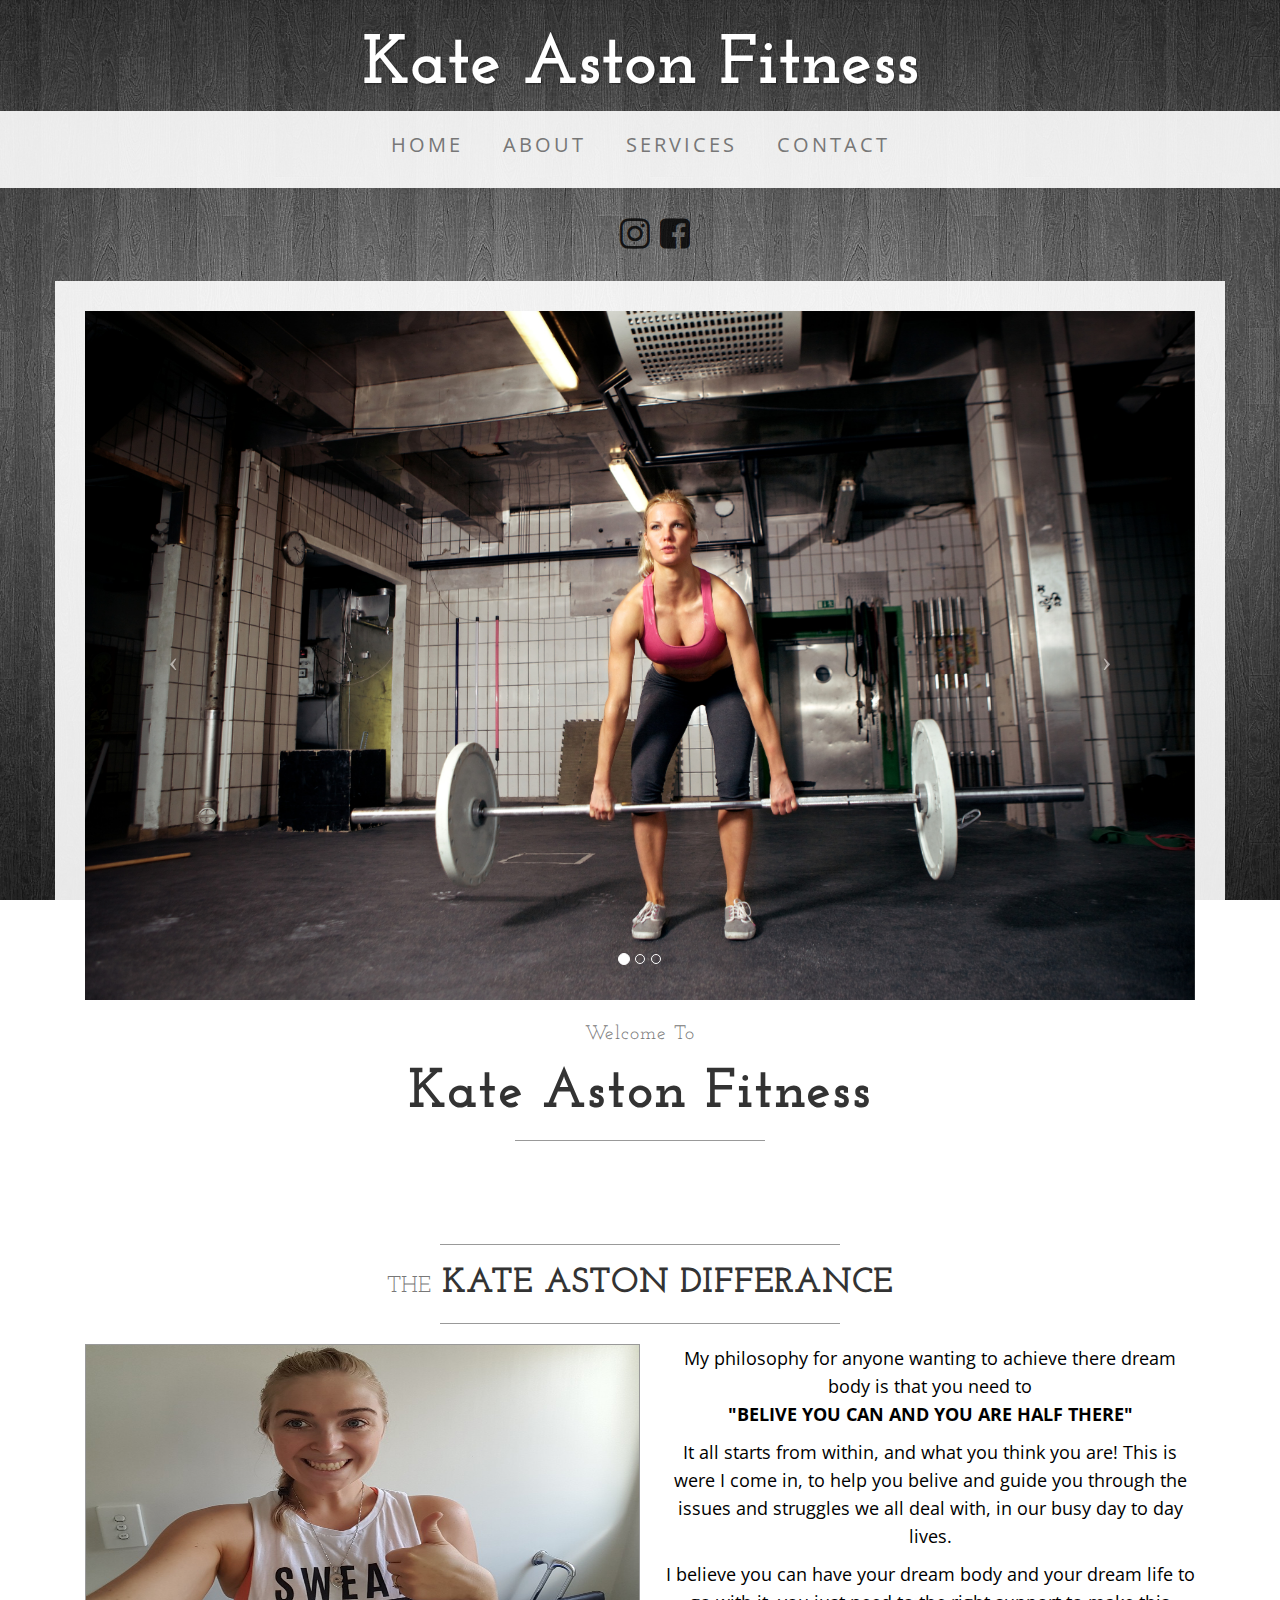
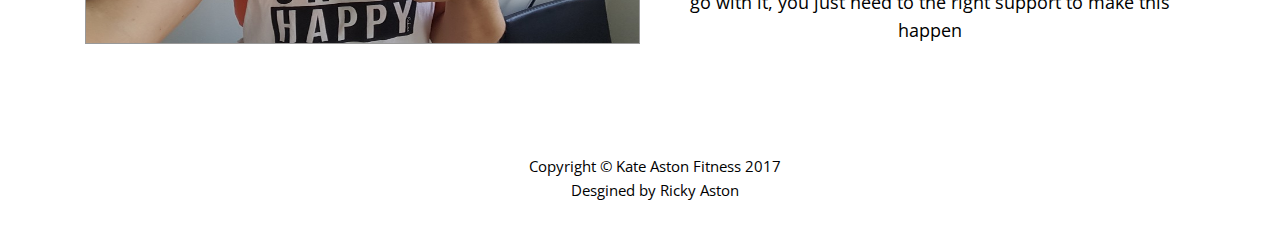
<file: index.html>
<!DOCTYPE html>
<html lang="en">

<head>

    <meta charset="utf-8">
    <meta http-equiv="X-UA-Compatible" content="IE=edge">
    <meta name="viewport" content="width=device-width, initial-scale=1">
    <meta name="keywords" content="Personal Training, Brisbane, Mum, Boot Camp,"
    <meta name="description" content="Brisbane Personal Training">
    <meta name="author" content="Ricky Aston">

    <title>KateAstonFitness</title>

    <!-- Bootstrap Core CSS -->
    <link href="css/bootstrap.min.css" rel="stylesheet">

    <!-- Custom CSS -->
    <link href="css/business-casual.css" rel="stylesheet">

    <!-- Fonts -->
    <link href="https://fonts.googleapis.com/css?family=Open+Sans:300italic,400italic,600italic,700italic,800italic,400,300,600,700,800" rel="stylesheet" type="text/css">
    <link href="https://fonts.googleapis.com/css?family=Josefin+Slab:100,300,400,600,700,100italic,300italic,400italic,600italic,700italic" rel="stylesheet" type="text/css">
    <link rel="stylesheet" href="font-awesome-4.7.0/css/font-awesome.min.css">
    <!-- HTML5 Shim and Respond.js IE8 support of HTML5 elements and media queries -->
    <!-- WARNING: Respond.js doesn't work if you view the page via file:// -->
    <!--[if lt IE 9]>
        <script src="https://oss.maxcdn.com/libs/html5shiv/3.7.0/html5shiv.js"></script>
        <script src="https://oss.maxcdn.com/libs/respond.js/1.4.2/respond.min.js"></script>
    <![endif]-->

</head>

<body>

    <div class="brand">Kate Aston Fitness</div>
       <!-- Navigation -->
    <nav class="navbar navbar-default" role="navigation">
        <div class="container">
            <!-- Brand and toggle get grouped for better mobile display -->
            <div class="navbar-header">
                <button type="button" class="navbar-toggle" data-toggle="collapse" data-target="#bs-example-navbar-collapse-1">
                    <span class="sr-only">Toggle navigation</span>
                    <span class="icon-bar"></span>
                    <span class="icon-bar"></span>
                    <span class="icon-bar"></span>
                </button>
                <!-- navbar-brand is hidden on larger screens, but visible when the menu is collapsed -->
                <a class="navbar-brand" href="index.html">Kate Aston Fitness</a>
            </div>
            <!-- Collect the nav links, forms, and other content for toggling -->
          <div class="collapse navbar-collapse" id="bs-example-navbar-collapse-1">
            <ul class="nav navbar-nav">
                <li>
                    <a href="index.html">Home</a>
                </li>
                <li>
                    <a href="about.html">About</a>
                </li>
                <li>
                    <a href="Services.html">Services</a>
                </li>
                <li>
                    <a href="contact.html">Contact</a>
                </li>
            </ul>
        </div>
            <!-- /.navbar-collapse -->
        </div>
    </nav>
        <!-- /.container -->
    <div class="container">

        <ul class="social-icons">

            <a target="_blank" href="https://instagram.com/kateastonfitness/" class="fa fa-instagram"></a>

            <a target="_blank" href="https://www.facebook.com/kateastonfitness" class="fa fa-facebook-square"></a>

        </ul>

        <div class="row">
            <div class="box">
                <div class="col-lg-12 text-center">
                    <div id="carousel-example-generic" class="carousel slide">
                        <!-- Indicators -->
                        <ol class="carousel-indicators hidden-xs">
                            <li data-target="#carousel-example-generic" data-slide-to="0" class="active"></li>
                            <li data-target="#carousel-example-generic" data-slide-to="1"></li>
                            <li data-target="#carousel-example-generic" data-slide-to="2"></li>
                        </ol>

                        <!-- Wrapper for slides -->
                        <div class="carousel-inner">
                            <div class="item active">
                                <img class="img-responsive img-full" src="img/kate1.jpg" alt="">
                            </div>
                            <div class="item">
                                <img class="img-responsive img-full" src="img/kate2.jpg" alt="">
                            </div>
                            <div class="item">
                                <img class="img-responsive img-full" src="img/kate5.jpg" alt="">
                            </div>
                        </div>

                        <!-- Controls -->
                        <a class="left carousel-control" href="#carousel-example-generic" data-slide="prev">
                            <span class="icon-prev"></span>
                        </a>
                        <a class="right carousel-control" href="#carousel-example-generic" data-slide="next">
                            <span class="icon-next"></span>
                        </a>
                    </div>
                    <h2 class="brand-before">
                        <small>Welcome to</small>
                    </h2>
                    <h1 class="brand-name">Kate Aston Fitness</h1>
                    <hr class="tagline-divider">

                </div>
            </div>
        </div>

        <div class="row">
            <div class="box">
                <div class="col-lg-12">
                    <hr>
                    <h2 class="intro-text text-center"><small>The</small>
                        <strong>Kate Aston Differance</strong>
                    </h2>
                    <hr>
                    <img class="img-responsive img-border img-left" src="img/katefb.jpg" alt="">
                    <hr class="visible-xs">
                    <p>My philosophy for anyone wanting to achieve there dream body is that you need to <br><strong>"BELIVE YOU CAN AND YOU ARE HALF THERE"</strong></p>
                    <p>It all starts from within, and what you think you are! This is were I come in, to help you belive and guide you through the issues and struggles we all deal with, in our busy day to day lives.</p>
                    <p>I believe you can have your dream body and your dream life to go with it, you just need to the right support to make this happen</p>
                </div>
            </div>
        </div>

        <!--<div class="row">
            <div class="box">
                <div class="col-lg-12">
                    <hr>
                    <h2 class="intro-text text-center">
                        <strong>Personal Training</strong>
                    </h2>
                    <hr>
                    <ul>
                      <li>
                        Get back into shape after a long break, injury, child birth
                      </li>
                      <li>
                        Reduce bodyfat abd create lean body mass
                      </li>
                      <li>
                        Improve core strength, reduce lower back pain
                      </li>
                      <li>
                        Make a total lifestyle change and create long-lasting healthy habits
                      </li>
                      <li>
                        Motivate and inspire you to get fit and stay that way at any age!
                      </li>
                    </ul>
                </div>
            </div>
        </div>

    <div class="row">
        <div class="box">
            <div class="col-lg-12">
                <hr>
                <h2 class="intro-text text-center">
                    <strong>Boot Camps</strong>
                </h2>
                <hr>
                  <ul>
                    <li>
                      Metabolic Conditioning
                    </li>
                    <li>
                      Interval Training (HIIT, Tabata)
                    </li>
                    <li>
                      User group training for rapid weight loss
                    </li>
                    <li>
                      Group Boxing Classes
                    </li>
                  </ul>
            </div>
        </div>
    </div>

    <div class="row">
        <div class="box">
            <div class="col-lg-12">
                <hr>
                <h2 class="intro-text text-center">
                    <strong>Diet and Nutrition Plans</strong>
                </h2>
                <hr>
                <ul>
                  <li>
                    Daily lifestyle eating plans
                  </li>
                  <li>
                    Metabolic rate and Calorie needs
                  </li>
                  <li>
                    Macronutrient Break down (Carbs, Fats & Protein)
                  </li>
                  <li>
                    Nutrition for women
                  </li>
                  <li>
                    Supplementation
                  </li>
                  <li>
                    Evolving nutrition trends
                  </li>
                </ul>
            </div>
        </div>
    </div>

</div>-->
    <!-- /.container -->

    <footer>
        <div class="container">
            <div class="row">
                <div class="col-lg-12 text-center">
                    <p>Copyright &copy; Kate Aston Fitness 2017
                    <br>
                  Desgined by Ricky Aston</p>
                </div>
            </div>
        </div>
    </footer>

    <!-- jQuery -->
    <script src="js/jquery.js"></script>

    <!-- Bootstrap Core JavaScript -->
    <script src="js/bootstrap.min.js"></script>

    <!-- Script to Activate the Carousel -->
    <script>
        $('.carousel').carousel({
            interval: 5000 //changes the speed
        })
    </script>

</body>

</html>
</file>
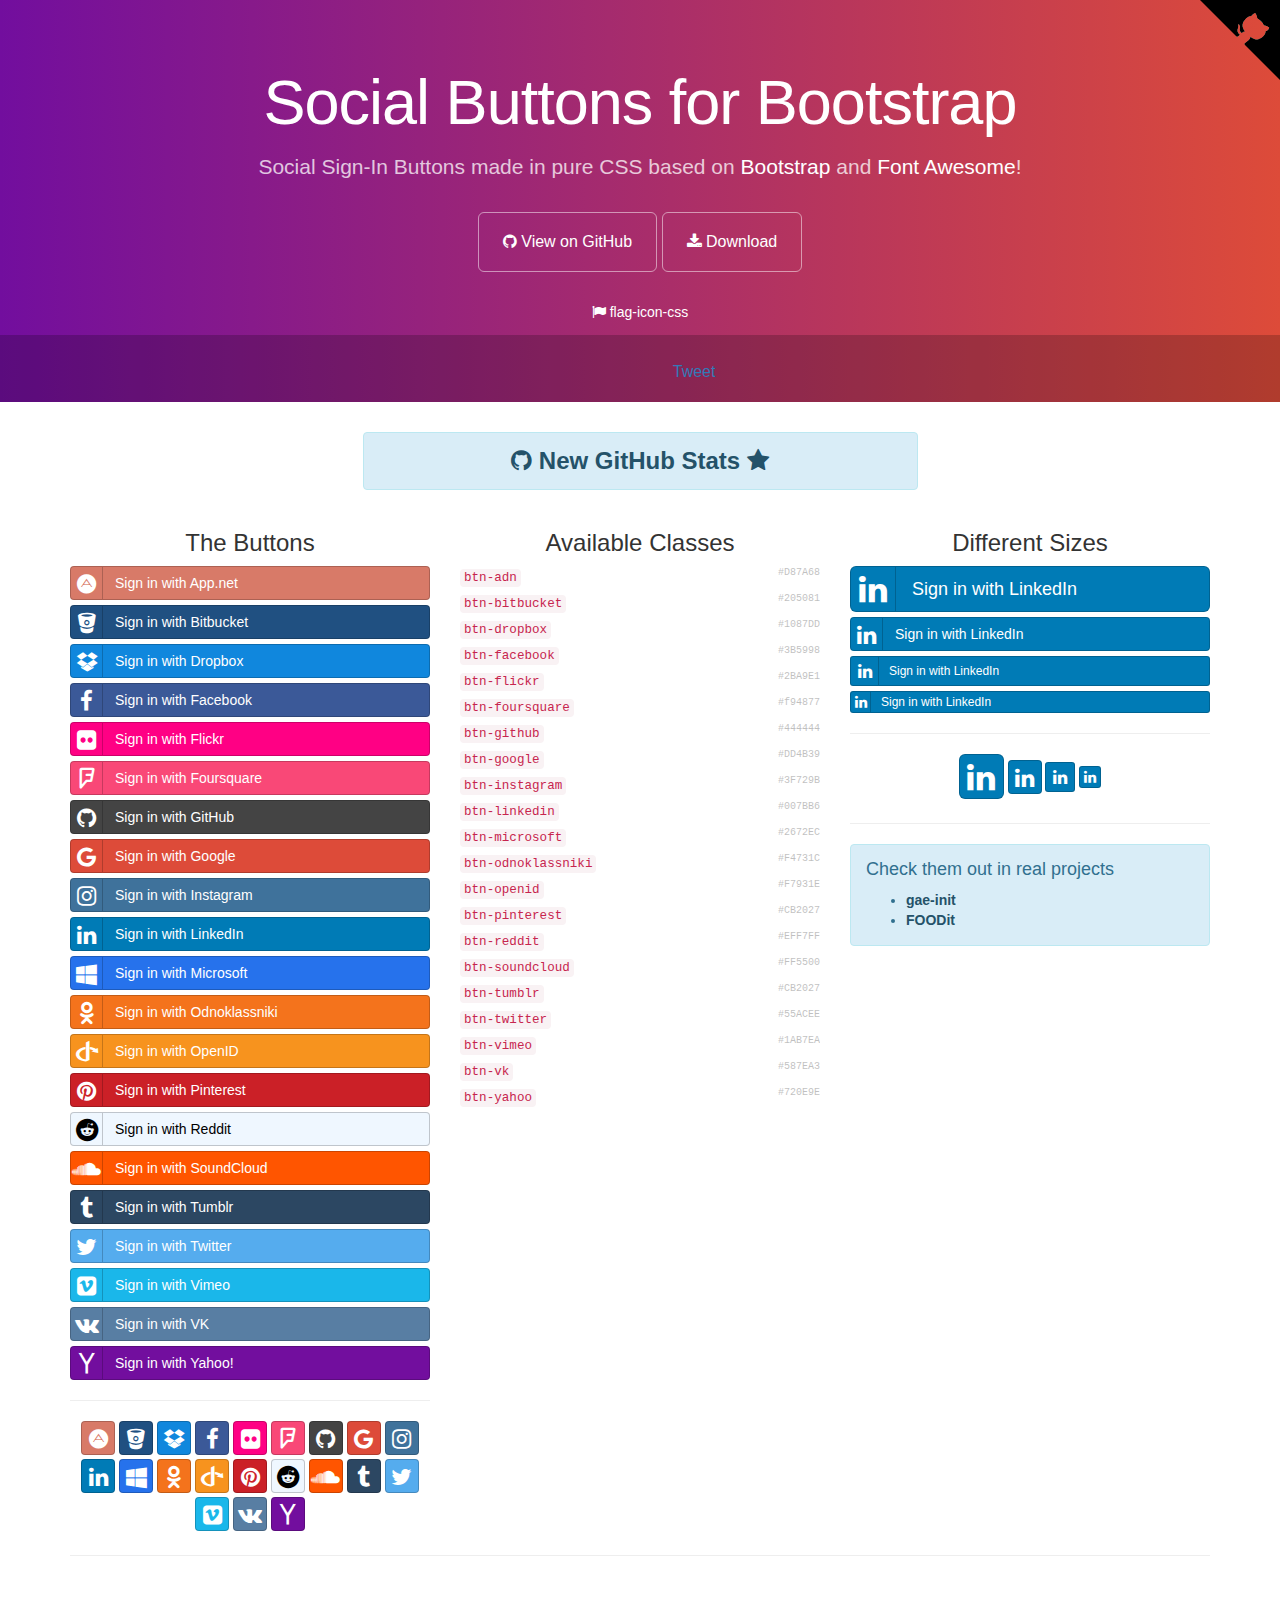
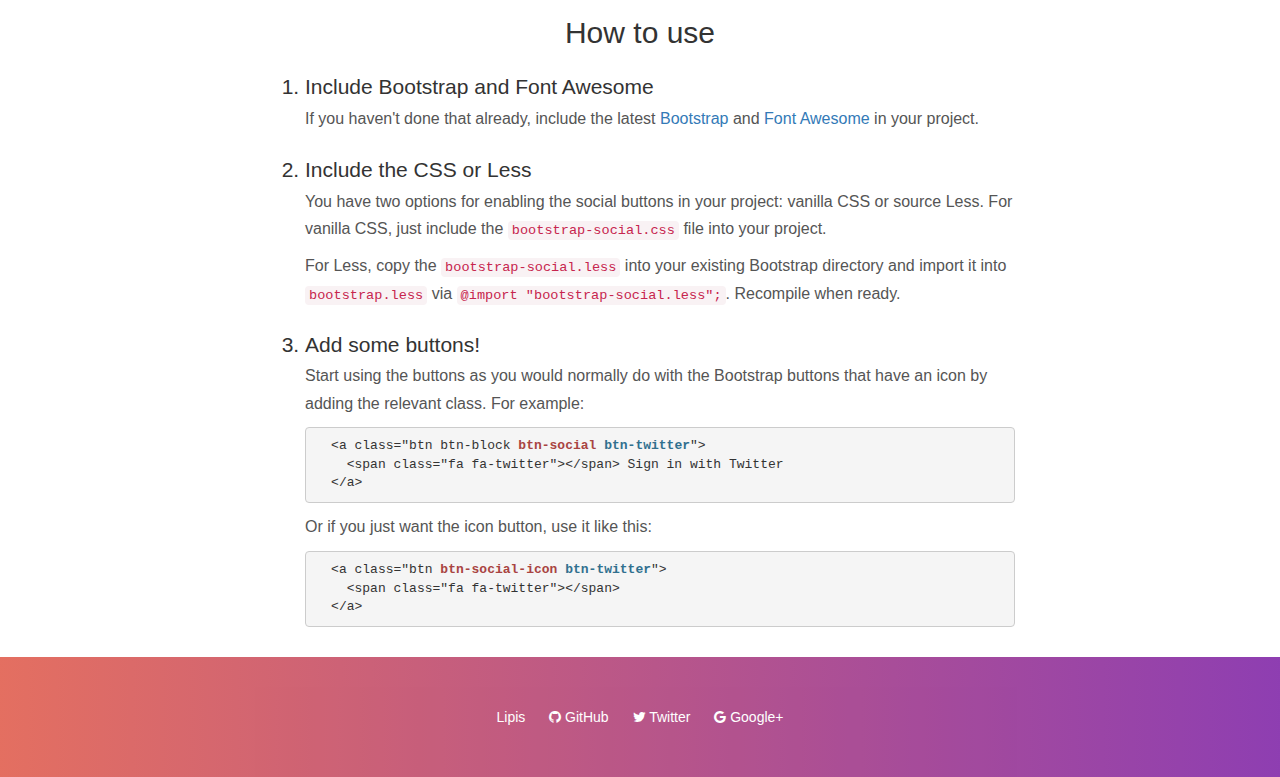
<file: bootstrap-social-gh-pages/index.html>
<!DOCTYPE html>
<html lang="en">
  <head>
    <meta charset="utf-8">
    <meta name="viewport" content="width=device-width, initial-scale=1.0">
    <meta property="og:title" content="Social Buttons for Bootstrap" />
    <meta property="og:description" content="Social Sign-In Buttons made in pure CSS based on Bootstrap and Font Awesome!" />
    <meta property="og:type" content="website" />
    <meta property="og:url" content="http://lipis.github.io/bootstrap-social/" />
    <meta property="og:image" content="http://lipis.github.io/bootstrap-social/assets/img/bootstrap-social.png" />

    <title>Social Buttons for Bootstrap</title>
    <link href="assets/css/bootstrap.css" rel="stylesheet">
    <link href="assets/css/font-awesome.css" rel="stylesheet">
    <link href="assets/css/docs.css" rel="stylesheet" >

    <link href="bootstrap-social.css" rel="stylesheet" >

    <script type="text/javascript">
      var _gaq = _gaq || [];
      _gaq.push(['_setAccount', 'UA-42119746-1']);
      _gaq.push(['_trackPageview']);

      (function() {
        var ga = document.createElement('script'); ga.type = 'text/javascript'; ga.async = true;
        ga.src = ('https:' == document.location.protocol ? 'https://ssl' : 'http://www') + '.google-analytics.com/ga.js';
        var s = document.getElementsByTagName('script')[0]; s.parentNode.insertBefore(ga, s);
      })();
    </script>
  </head>

  <body>
    <div class="jumbotron">
      <div class="container">
        <h1>Social Buttons for Bootstrap</h1>
        <p>
          Social Sign-In Buttons made in pure CSS based on
          <a href="https://getbootstrap.com/">Bootstrap</a> and
          <a href="https://fortawesome.github.io/Font-Awesome/">Font Awesome</a>!
        </p>
        <a href="https://github.com/lipis/bootstrap-social" class="btn btn-outline btn-lg" onclick="_gaq.push(['_trackEvent', 'exit', 'header', 'GitHub']);"><span class="fa fa-github"></span> View on GitHub</a>
        <a href="https://github.com/lipis/bootstrap-social/archive/gh-pages.zip" class="btn btn-outline btn-lg" onclick="_gaq.push(['_trackEvent', 'exit', 'download', 'bootstrap-social']);"><span class="fa fa-download"></span> Download</a>
        <ul class="jumbotron-links">
          <li><a href="http://lipis.github.io/flag-icon-css" onclick="_gaq.push(['_trackEvent', 'exit', 'header', 'flag-icon-css']);"><span class="fa fa-flag"></span> flag-icon-css</a></li>
        </ul>
      </div>
      <div class="bottom">
        <iframe src="https://ghbtns.com/github-btn.html?user=lipis&amp;repo=bootstrap-social&amp;type=watch&amp;count=true" class="social-share"></iframe>
        <a href="https://twitter.com/share" class="social-share twitter-share-button" data-url="http://lipis.github.io/bootstrap-social/" data-text="Social Sign-In Buttons made in pure CSS based on Bootstrap and Font Awesome!" data-via="lipis" data-hashtags="bootstrap css">Tweet</a>
      </div>
    </div>
    <div class="container">
      <div class="row">
        <div class="col-sm-offset-3 col-sm-6">
          <div class="alert alert-info text-center">
            <a class="alert-link h3" href="http://githubstats.lip.is/" onclick="_gaq.push(['_trackEvent', 'exit', 'banner', 'githubstats']);">
              <span class="fa fa-github"></span>
              New GitHub Stats
              <span class="fa fa-star"></span>
            </a>
          </div>
        </div>
      </div>

      <div class="row">
        <div class="col-sm-4 social-buttons">
          <h3 class="text-center">The Buttons</h3>
          <a class="btn btn-block btn-social btn-adn" onclick="_gaq.push(['_trackEvent', 'btn-social', 'click', 'btn-adn']);">
            <span class="fa fa-adn"></span> Sign in with App.net
          </a>
          <a class="btn btn-block btn-social btn-bitbucket" onclick="_gaq.push(['_trackEvent', 'btn-social', 'click', 'btn-bitbucket']);">
            <span class="fa fa-bitbucket"></span> Sign in with Bitbucket
          </a>
          <a class="btn btn-block btn-social btn-dropbox" onclick="_gaq.push(['_trackEvent', 'btn-social', 'click', 'btn-dropbox']);">
            <span class="fa fa-dropbox"></span> Sign in with Dropbox
          </a>
          <a class="btn btn-block btn-social btn-facebook" onclick="_gaq.push(['_trackEvent', 'btn-social', 'click', 'btn-facebook']);">
            <span class="fa fa-facebook"></span> Sign in with Facebook
          </a>
          <a class="btn btn-block btn-social btn-flickr" onclick="_gaq.push(['_trackEvent', 'btn-social', 'click', 'btn-flickr']);">
            <span class="fa fa-flickr"></span> Sign in with Flickr
          </a>
          <a class="btn btn-block btn-social btn-foursquare" onclick="_gaq.push(['_trackEvent', 'btn-social', 'click', 'btn-foursquare']);">
            <span class="fa fa-foursquare"></span> Sign in with Foursquare
          </a>
          <a class="btn btn-block btn-social btn-github" onclick="_gaq.push(['_trackEvent', 'btn-social', 'click', 'btn-github']);">
            <span class="fa fa-github"></span> Sign in with GitHub
          </a>
          <a class="btn btn-block btn-social btn-google" onclick="_gaq.push(['_trackEvent', 'btn-social', 'click', 'btn-google']);">
            <span class="fa fa-google"></span> Sign in with Google
          </a>
          <a class="btn btn-block btn-social btn-instagram" onclick="_gaq.push(['_trackEvent', 'btn-social', 'click', 'btn-instagram']);">
            <span class="fa fa-instagram"></span> Sign in with Instagram
          </a>
          <a class="btn btn-block btn-social btn-linkedin" onclick="_gaq.push(['_trackEvent', 'btn-social', 'click', 'btn-linkedin']);">
            <span class="fa fa-linkedin"></span> Sign in with LinkedIn
          </a>
          <a class="btn btn-block btn-social btn-microsoft" onclick="_gaq.push(['_trackEvent', 'btn-social', 'click', 'btn-microsoft']);">
            <span class="fa fa-windows"></span> Sign in with Microsoft
          </a>
          <a class="btn btn-block btn-social btn-odnoklassniki" onclick="_gaq.push(['_trackEvent', 'btn-social', 'click', 'btn-odnoklassniki']);">
            <span class="fa fa-odnoklassniki"></span> Sign in with Odnoklassniki
          </a>
          <a class="btn btn-block btn-social btn-openid" onclick="_gaq.push(['_trackEvent', 'btn-social', 'click', 'btn-openid']);">
            <span class="fa fa-openid"></span> Sign in with OpenID
          </a>
          <a class="btn btn-block btn-social btn-pinterest" onclick="_gaq.push(['_trackEvent', 'btn-social', 'click', 'btn-pinterest']);">
            <span class="fa fa-pinterest"></span> Sign in with Pinterest
          </a>
          <a class="btn btn-block btn-social btn-reddit" onclick="_gaq.push(['_trackEvent', 'btn-social', 'click', 'btn-reddit']);">
            <span class="fa fa-reddit"></span> Sign in with Reddit
          </a>
          <a class="btn btn-block btn-social btn-soundcloud" onclick="_gaq.push(['_trackEvent', 'btn-social', 'click', 'btn-soundcloud']);">
            <span class="fa fa-soundcloud"></span> Sign in with SoundCloud
          </a>
          <a class="btn btn-block btn-social btn-tumblr" onclick="_gaq.push(['_trackEvent', 'btn-social', 'click', 'btn-tumblr']);">
            <span class="fa fa-tumblr"></span> Sign in with Tumblr
          </a>
          <a class="btn btn-block btn-social btn-twitter" onclick="_gaq.push(['_trackEvent', 'btn-social', 'click', 'btn-twitter']);">
            <span class="fa fa-twitter"></span> Sign in with Twitter
          </a>
          <a class="btn btn-block btn-social btn-vimeo" onclick="_gaq.push(['_trackEvent', 'btn-social', 'click', 'btn-vimeo']);">
            <span class="fa fa-vimeo-square"></span> Sign in with Vimeo
          </a>
          <a class="btn btn-block btn-social btn-vk" onclick="_gaq.push(['_trackEvent', 'btn-social', 'click', 'btn-vk']);">
            <span class="fa fa-vk"></span> Sign in with VK
          </a>
          <a class="btn btn-block btn-social btn-yahoo" onclick="_gaq.push(['_trackEvent', 'btn-social', 'click', 'btn-yahoo']);">
            <span class="fa fa-yahoo"></span> Sign in with Yahoo!
          </a>

          <hr>

          <div class="text-center">
            <a class="btn btn-social-icon btn-adn" onclick="_gaq.push(['_trackEvent', 'btn-social-icon', 'click', 'btn-adn']);"><span class="fa fa-adn"></span></a>
            <a class="btn btn-social-icon btn-bitbucket" onclick="_gaq.push(['_trackEvent', 'btn-social-icon', 'click', 'btn-bitbucket']);"><span class="fa fa-bitbucket"></span></a>
            <a class="btn btn-social-icon btn-dropbox" onclick="_gaq.push(['_trackEvent', 'btn-social-icon', 'click', 'btn-dropbox']);"><span class="fa fa-dropbox"></span></a>
            <a class="btn btn-social-icon btn-facebook" onclick="_gaq.push(['_trackEvent', 'btn-social-icon', 'click', 'btn-facebook']);"><span class="fa fa-facebook"></span></a>
            <a class="btn btn-social-icon btn-flickr" onclick="_gaq.push(['_trackEvent', 'btn-social-icon', 'click', 'btn-flickr']);"><span class="fa fa-flickr"></span></a>
            <a class="btn btn-social-icon btn-foursquare" onclick="_gaq.push(['_trackEvent', 'btn-social-icon', 'click', 'btn-foursquare']);"><span class="fa fa-foursquare"></span></a>
            <a class="btn btn-social-icon btn-github" onclick="_gaq.push(['_trackEvent', 'btn-social-icon', 'click', 'btn-github']);"><span class="fa fa-github"></span></a>
            <a class="btn btn-social-icon btn-google" onclick="_gaq.push(['_trackEvent', 'btn-social-icon', 'click', 'btn-google']);"><span class="fa fa-google"></span></a>
            <a class="btn btn-social-icon btn-instagram" onclick="_gaq.push(['_trackEvent', 'btn-social-icon', 'click', 'btn-instagram']);"><span class="fa fa-instagram"></span></a>
            <a class="btn btn-social-icon btn-linkedin" onclick="_gaq.push(['_trackEvent', 'btn-social-icon', 'click', 'btn-linkedin']);"><span class="fa fa-linkedin"></span></a>
            <a class="btn btn-social-icon btn-microsoft" onclick="_gaq.push(['_trackEvent', 'btn-social-icon', 'click', 'btn-microsoft']);"><span class="fa fa-windows"></span></a>
            <a class="btn btn-social-icon btn-odnoklassniki" onclick="_gaq.push(['_trackEvent', 'btn-social-icon', 'click', 'btn-odnoklassniki']);"><span class="fa fa-odnoklassniki"></span></a>
            <a class="btn btn-social-icon btn-openid" onclick="_gaq.push(['_trackEvent', 'btn-social-icon', 'click', 'btn-openid']);"><span class="fa fa-openid"></span></a>
            <a class="btn btn-social-icon btn-pinterest" onclick="_gaq.push(['_trackEvent', 'btn-social-icon', 'click', 'btn-pinterest']);"><span class="fa fa-pinterest"></span></a>
            <a class="btn btn-social-icon btn-reddit" onclick="_gaq.push(['_trackEvent', 'btn-social-icon', 'click', 'btn-reddit']);"><span class="fa fa-reddit"></span></a>
            <a class="btn btn-social-icon btn-soundcloud" onclick="_gaq.push(['_trackEvent', 'btn-social-icon', 'click', 'btn-soundcloud']);"><span class="fa fa-soundcloud"></span></a>
            <a class="btn btn-social-icon btn-tumblr" onclick="_gaq.push(['_trackEvent', 'btn-social-icon', 'click', 'btn-tumblr']);"><span class="fa fa-tumblr"></span></a>
            <a class="btn btn-social-icon btn-twitter" onclick="_gaq.push(['_trackEvent', 'btn-social-icon', 'click', 'btn-twitter']);"><span class="fa fa-twitter"></span></a>
            <a class="btn btn-social-icon btn-vimeo" onclick="_gaq.push(['_trackEvent', 'btn-social-icon', 'click', 'btn-vimeo']);"><span class="fa fa-vimeo-square"></span></a>
            <a class="btn btn-social-icon btn-vk" onclick="_gaq.push(['_trackEvent', 'btn-social-icon', 'click', 'btn-vk']);"><span class="fa fa-vk"></span></a>
            <a class="btn btn-social-icon btn-yahoo" onclick="_gaq.push(['_trackEvent', 'btn-social-icon', 'click', 'btn-yahoo']);"><span class="fa fa-yahoo"></span></a>
          </div>
        </div>

        <div class="col-sm-4">
          <h3 class="text-center">Available Classes</h3>
          <ul class="social-class list-unstyled">
            <li data-code="adn" data-name="App.net"><code>btn-adn</code> <span class="social-hex">#D87A68</span></li>
            <li data-code="bitbucket" data-name="Bitbucket"><code>btn-bitbucket</code> <span class="social-hex">#205081</span></li>
            <li data-code="dropbox" data-name="Dropbox"><code>btn-dropbox</code> <span class="social-hex">#1087DD</span></li>
            <li data-code="facebook" data-name="Facebook"><code>btn-facebook</code> <span class="social-hex">#3B5998</span></li>
            <li data-code="flickr" data-name="Flickr"><code>btn-flickr</code> <span class="social-hex">#2BA9E1</span></li>
            <li data-code="foursquare" data-name="Foursquare"><code>btn-foursquare</code> <span class="social-hex">#f94877</span></li>
            <li data-code="github" data-name="GitHub"><code>btn-github</code> <span class="social-hex">#444444</span></li>
            <li data-code="google" data-name="Google"><code>btn-google</code> <span class="social-hex">#DD4B39</span></li>
            <li data-code="instagram" data-name="Instagram"><code>btn-instagram</code> <span class="social-hex">#3F729B</span></li>
            <li data-code="linkedin" data-name="LinkedIn"><code>btn-linkedin</code> <span class="social-hex">#007BB6</span></li>
            <li data-code="microsoft" data-icon="windows" data-name="Microsoft"><code>btn-microsoft</code> <span class="social-hex">#2672EC</span></li>
            <li data-code="odnoklassniki" data-name="Odnoklassniki"><code>btn-odnoklassniki</code> <span class="social-hex">#F4731C</span></li>
            <li data-code="openid" data-name="OpenID"><code>btn-openid</code> <span class="social-hex">#F7931E</span></li>
            <li data-code="pinterest" data-name="Pinterest"><code>btn-pinterest</code> <span class="social-hex">#CB2027</span></li>
            <li data-code="reddit" data-name="Reddit"><code>btn-reddit</code> <span class="social-hex">#EFF7FF</span></li>
            <li data-code="soundcloud" data-name="SoundCloud"><code>btn-soundcloud</code> <span class="social-hex">#FF5500</span></li>
            <li data-code="tumblr" data-name="Tumblr"><code>btn-tumblr</code> <span class="social-hex">#CB2027</span></li>
            <li data-code="twitter" data-name="Twitter"><code>btn-twitter</code> <span class="social-hex">#55ACEE</span></li>
            <li data-code="vimeo" data-icon="vimeo-square" data-name="Vimeo"><code>btn-vimeo</code> <span class="social-hex">#1AB7EA</span></li>
            <li data-code="vk" data-name="VK"><code>btn-vk</code> <span class="social-hex">#587EA3</span></li>
            <li data-code="yahoo" data-name="Yahoo!"><code>btn-yahoo</code> <span class="social-hex">#720E9E</span></li>
          </ul>
        </div>
        <div class="col-sm-4">
          <div class="social-sizes">
            <h3 class="text-center">Different Sizes</h3>
            <a class="btn btn-block btn-social btn-lg btn-google" onclick="_gaq.push(['_trackEvent', 'btn-social', 'click', 'btn-lg']);">
              <span class="fa fa-google"></span>
              Sign in with Google
            </a>
            <a class="btn btn-block btn-social btn-google" onclick="_gaq.push(['_trackEvent', 'btn-social', 'click', 'btn-md']);">
              <span class="fa fa-google"></span>
              Sign in with Google
            </a>
            <a class="btn btn-block btn-social btn-sm btn-google" onclick="_gaq.push(['_trackEvent', 'btn-social', 'click', 'btn-sm']);">
              <span class="fa fa-google"></span>
              Sign in with Google
            </a>
            <a class="btn btn-block btn-social btn-xs btn-google" onclick="_gaq.push(['_trackEvent', 'btn-social', 'click', 'btn-xs']);">
              <span class="fa fa-google"></span>
              Sign in with Google
            </a>
            <hr>
            <div class="text-center">
              <a class="btn btn-social-icon btn-lg btn-google" onclick="_gaq.push(['_trackEvent', 'btn-social-icon', 'click', 'btn-lg']);"><span class="fa fa-google"></span></a>
              <a class="btn btn-social-icon btn-google" onclick="_gaq.push(['_trackEvent', 'btn-social-icon', 'click', 'btn-md']);"><span class="fa fa-google"></span></a>
              <a class="btn btn-social-icon btn-sm btn-google" onclick="_gaq.push(['_trackEvent', 'btn-social-icon', 'click', 'btn-sm']);"><span class="fa fa-google"></span></a>
              <a class="btn btn-social-icon btn-xs btn-google" onclick="_gaq.push(['_trackEvent', 'btn-social-icon', 'click', 'btn-xs']);"><span class="fa fa-google"></span></a>
            </div>
          </div>
          <hr>
          <div class="alert alert-info">
            <h4>Check them out in real projects</h4>
            <ul>
              <li><a class="alert-link" href="https://gae-init.appspot.com/signin/" onclick="_gaq.push(['_trackEvent', 'exit', 'body', 'gae-init']);">gae-init</a></li>
              <li><a class="alert-link" href="https://restaurant.app.foodit.com/rms/signin" onclick="_gaq.push(['_trackEvent', 'exit', 'body', 'foodit']);">FOODit</a></li>
            </ul>
          </div>
        </div>
      </div>
      <hr>
    </div>
    <div class="how-to">
      <div class="container">
        <div class="row">
          <div class="col-md-8 col-md-offset-2">
            <h2>How to use</h2>
            <ol>
              <li>
                Include Bootstrap and Font Awesome
                <p>
                  If you haven't done that already, include the latest
                  <a href="http://twitter.github.io/bootstrap/">Bootstrap</a>
                  and <a href="http://fortawesome.github.io/Font-Awesome/">Font Awesome</a> in your project.
                </p>
              </li>
              <li>
                Include the CSS or Less
                <p>
                  You have two options for enabling the social buttons in your project:
                  vanilla CSS or source Less. For vanilla CSS, just include the
                  <code>bootstrap-social.css</code> file into your project.
                </p>
                <p>
                  For Less, copy the <code>bootstrap-social.less</code> into
                  your existing Bootstrap directory and import it into
                  <code>bootstrap.less</code> via
                  <code>@import "bootstrap-social.less";</code>. Recompile when ready.
                </p>
              </li>
              <li>
                Add some buttons!
                <p>
                  Start using the buttons as you would normally do with the
                  Bootstrap buttons that have an icon by adding the relevant
                  class. For example:
                </p>
                <pre>
  &lt;a class=&quot;btn btn-block <strong class="text-danger">btn-social</strong> <strong class="text-info">btn-twitter</strong>&quot;&gt;
    &lt;span class=&quot;fa fa-twitter&quot;&gt;&lt;/span&gt; Sign in with Twitter
  &lt;/a&gt;</pre>
                <p>
                  Or if you just want the icon button, use it like this:
                </p>
                <pre>
  &lt;a class=&quot;btn <strong class="text-danger">btn-social-icon</strong> <strong class="text-info">btn-twitter</strong>&quot;&gt;
    &lt;span class=&quot;fa fa-twitter&quot;&gt;&lt;/span&gt;
  &lt;/a&gt;</pre>
              </li>
            </ol>
          </div>
        </div>
      </div>
    </div>
    <footer>
      <ul class="links">
        <li><a href="https://lip.is" onclick="_gaq.push(['_trackEvent', 'exit', 'footer', 'Lipis']);">Lipis</a></li>
        <li><a href="https://github.com/lipis" onclick="_gaq.push(['_trackEvent', 'exit', 'footer', 'GitHub']);"><span class="fa fa-github"></span> GitHub</a></li>
        <li><a href="https://twitter.com/lipis" onclick="_gaq.push(['_trackEvent', 'exit', 'footer', 'Twitter']);"><span class="fa fa-twitter"></span> Twitter</a></li>
        <li><a href="https://google.com/+PanayiotisLipiridis" onclick="_gaq.push(['_trackEvent', 'exit', 'footer', 'Google+']);"><span class="fa fa-google"></span> Google+</a></li>
      </ul>
    </footer>
    <a href="https://github.com/lipis/bootstrap-social" title="Fork me on GitHub" class="github-corner"><svg width="80" height="80" viewbox="0 0 250 250"><title>Fork me on GitHub</title><path d="M0 0h250v250"></path><path d="M127.4 110c-14.6-9.2-9.4-19.5-9.4-19.5 3-7 1.5-11 1.5-11-1-6.2 3-2 3-2 4 4.7 2 11 2 11-2.2 10.4 5 14.8 9 16.2" fill="currentColor" style="transform-origin:130px 110px" class="octo-arm"></path><path d="M113.2 114.3s3.6 1.6 4.7.6l15-13.7c3-2.4 6-3 8.2-2.7-8-11.2-14-25 3-41 4.7-4.4 10.6-6.4 16.2-6.4.6-1.6 3.6-7.3 11.8-10.7 0 0 4.5 2.7 6.8 16.5 4.3 2.7 8.3 6 12 9.8 3.3 3.5 6.7 8 8.6 12.3 14 3 16.8 8 16.8 8-3.4 8-9.4 11-11.4 11 0 5.8-2.3 11-7.5 15.5-16.4 16-30 9-40 .2 0 3-1 7-5.2 11l-13.3 11c-1 1 .5 5.3.8 5z" fill="currentColor" class="octo-body"></path></svg><style> .github-corner svg{position:absolute;right:0;top:0;mix-blend-mode:darken;color:#ffffff;fill:#000000;}.github-corner:hover .octo-arm{animation:octocat-wave .56s;}@keyframes octocat-wave{0%, 100%{transform:rotate(0);}20%, 60%{transform:rotate(-20deg);}40%, 80%{transform:rotate(10deg);}}</style></a>
    <!-- Some JavaScript that is used only in this demo, not needed for the buttons -->
    <script src="assets/js/jquery.js"></script>
    <script src="assets/js/docs.js"></script>
    <script>
      !function(d,s,id){var js,fjs=d.getElementsByTagName(s)[0],p=/^http:/.test(d.location)?'http':'https';if(!d.getElementById(id)){js=d.createElement(s);js.id=id;js.src=p+'://platform.twitter.com/widgets.js';fjs.parentNode.insertBefore(js,fjs);}}(document, 'script', 'twitter-wjs');
    </script>
  </body>
</html>
</file>
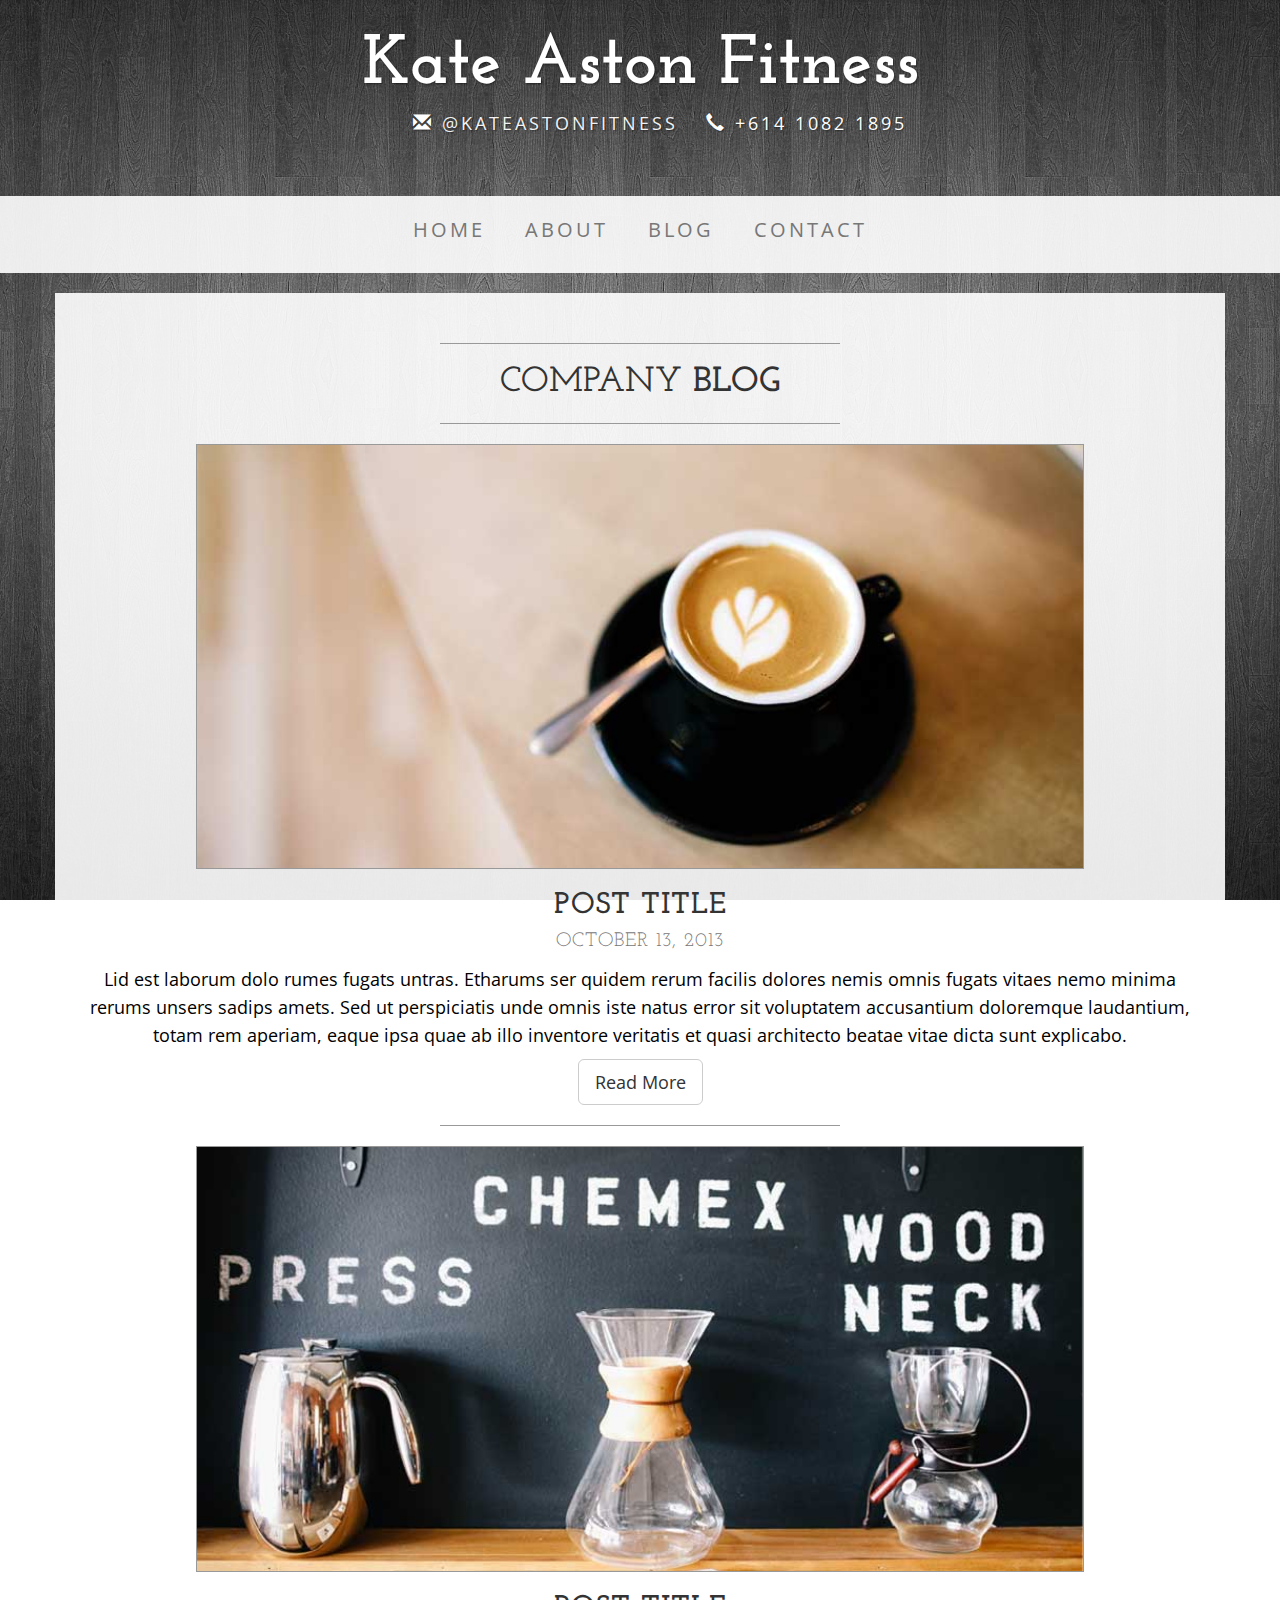
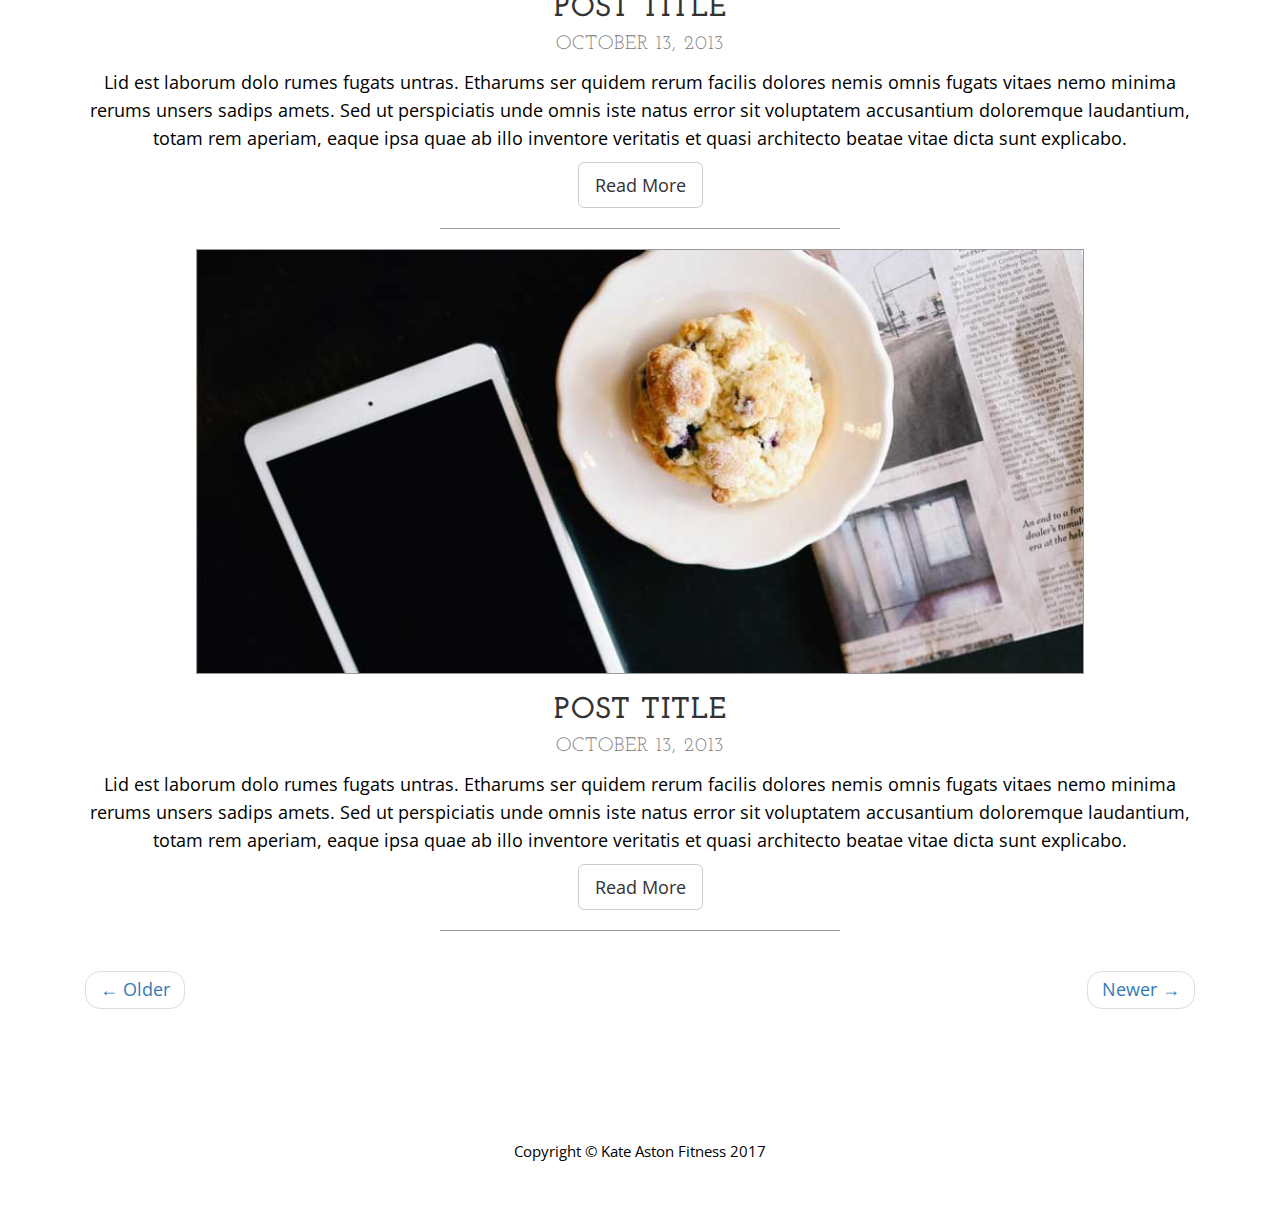
<file: blog.html>
<!DOCTYPE html>
<html lang="en">

<head>

    <meta charset="utf-8">
    <meta http-equiv="X-UA-Compatible" content="IE=edge">
    <meta name="viewport" content="width=device-width, initial-scale=1">
    <meta name="description" content="">
    <meta name="author" content="">

    <title>Blog - Business Casual - Start Bootstrap Theme</title>

    <!-- Bootstrap Core CSS -->
    <link href="css/bootstrap.min.css" rel="stylesheet">

    <!-- Custom CSS -->
    <link href="css/business-casual.css" rel="stylesheet">

    <!-- Fonts -->
    <link href="https://fonts.googleapis.com/css?family=Open+Sans:300italic,400italic,600italic,700italic,800italic,400,300,600,700,800" rel="stylesheet" type="text/css">
    <link href="https://fonts.googleapis.com/css?family=Josefin+Slab:100,300,400,600,700,100italic,300italic,400italic,600italic,700italic" rel="stylesheet" type="text/css">

    <!-- HTML5 Shim and Respond.js IE8 support of HTML5 elements and media queries -->
    <!-- WARNING: Respond.js doesn't work if you view the page via file:// -->
    <!--[if lt IE 9]>
        <script src="https://oss.maxcdn.com/libs/html5shiv/3.7.0/html5shiv.js"></script>
        <script src="https://oss.maxcdn.com/libs/respond.js/1.4.2/respond.min.js"></script>
    <![endif]-->

</head>

<body>

    <div class="brand">Kate Aston Fitness</div>
    <div class="address-bar"><ul>
        <li><i class="glyphicon glyphicon-envelope"></i> <a href="mailto:kateastonfitness@gmail.com" style="text-decoration:none;color:#f2f2f2;">@kateastonfitness</a></li>
            <li><i class="glyphicon glyphicon-earphone"></i> +614 1082 1895</li>
      </div>

    <!-- Navigation -->
    <nav class="navbar navbar-default" role="navigation">
        <div class="container">
            <!-- Brand and toggle get grouped for better mobile display -->
            <div class="navbar-header">
                <button type="button" class="navbar-toggle" data-toggle="collapse" data-target="#bs-example-navbar-collapse-1">
                    <span class="sr-only">Toggle navigation</span>
                    <span class="icon-bar"></span>
                    <span class="icon-bar"></span>
                    <span class="icon-bar"></span>
                </button>
                <!-- navbar-brand is hidden on larger screens, but visible when the menu is collapsed -->
                <a class="navbar-brand" href="index.html">Business Casual</a>
            </div>
            <!-- Collect the nav links, forms, and other content for toggling -->
            <div class="collapse navbar-collapse" id="bs-example-navbar-collapse-1">
                <ul class="nav navbar-nav">
                    <li>
                        <a href="index.html">Home</a>
                    </li>
                    <li>
                        <a href="about.html">About</a>
                    </li>
                    <li>
                        <a href="blog.html">Blog</a>
                    </li>
                    <li>
                        <a href="contact.html">Contact</a>
                    </li>
                </ul>
            </div>
            <!-- /.navbar-collapse -->
        </div>
        <!-- /.container -->
    </nav>

    <div class="container">

        <div class="row">
            <div class="box">
                <div class="col-lg-12">
                    <hr>
                    <h2 class="intro-text text-center">Company
                        <strong>blog</strong>
                    </h2>
                    <hr>
                </div>
                <div class="col-lg-12 text-center">
                    <img class="img-responsive img-border img-full" src="img/slide-1.jpg" alt="">
                    <h2>Post Title
                        <br>
                        <small>October 13, 2013</small>
                    </h2>
                    <p>Lid est laborum dolo rumes fugats untras. Etharums ser quidem rerum facilis dolores nemis omnis fugats vitaes nemo minima rerums unsers sadips amets. Sed ut perspiciatis unde omnis iste natus error sit voluptatem accusantium doloremque laudantium, totam rem aperiam, eaque ipsa quae ab illo inventore veritatis et quasi architecto beatae vitae dicta sunt explicabo.</p>
                    <a href="#" class="btn btn-default btn-lg">Read More</a>
                    <hr>
                </div>
                <div class="col-lg-12 text-center">
                    <img class="img-responsive img-border img-full" src="img/slide-2.jpg" alt="">
                    <h2>Post Title
                        <br>
                        <small>October 13, 2013</small>
                    </h2>
                    <p>Lid est laborum dolo rumes fugats untras. Etharums ser quidem rerum facilis dolores nemis omnis fugats vitaes nemo minima rerums unsers sadips amets. Sed ut perspiciatis unde omnis iste natus error sit voluptatem accusantium doloremque laudantium, totam rem aperiam, eaque ipsa quae ab illo inventore veritatis et quasi architecto beatae vitae dicta sunt explicabo.</p>
                    <a href="#" class="btn btn-default btn-lg">Read More</a>
                    <hr>
                </div>
                <div class="col-lg-12 text-center">
                    <img class="img-responsive img-border img-full" src="img/slide-3.jpg" alt="">
                    <h2>Post Title
                        <br>
                        <small>October 13, 2013</small>
                    </h2>
                    <p>Lid est laborum dolo rumes fugats untras. Etharums ser quidem rerum facilis dolores nemis omnis fugats vitaes nemo minima rerums unsers sadips amets. Sed ut perspiciatis unde omnis iste natus error sit voluptatem accusantium doloremque laudantium, totam rem aperiam, eaque ipsa quae ab illo inventore veritatis et quasi architecto beatae vitae dicta sunt explicabo.</p>
                    <a href="#" class="btn btn-default btn-lg">Read More</a>
                    <hr>
                </div>
                <div class="col-lg-12 text-center">
                    <ul class="pager">
                        <li class="previous"><a href="#">&larr; Older</a>
                        </li>
                        <li class="next"><a href="#">Newer &rarr;</a>
                        </li>
                    </ul>
                </div>
            </div>
        </div>

    </div>
    <!-- /.container -->

    <footer>
        <div class="container">
            <div class="row">
                <div class="col-lg-12 text-center">
                    <p>Copyright &copy; Kate Aston Fitness 2017</p>
                </div>
            </div>
        </div>
    </footer>

    <!-- jQuery -->
    <script src="js/jquery.js"></script>

    <!-- Bootstrap Core JavaScript -->
    <script src="js/bootstrap.min.js"></script>

</body>

</html>
</file>
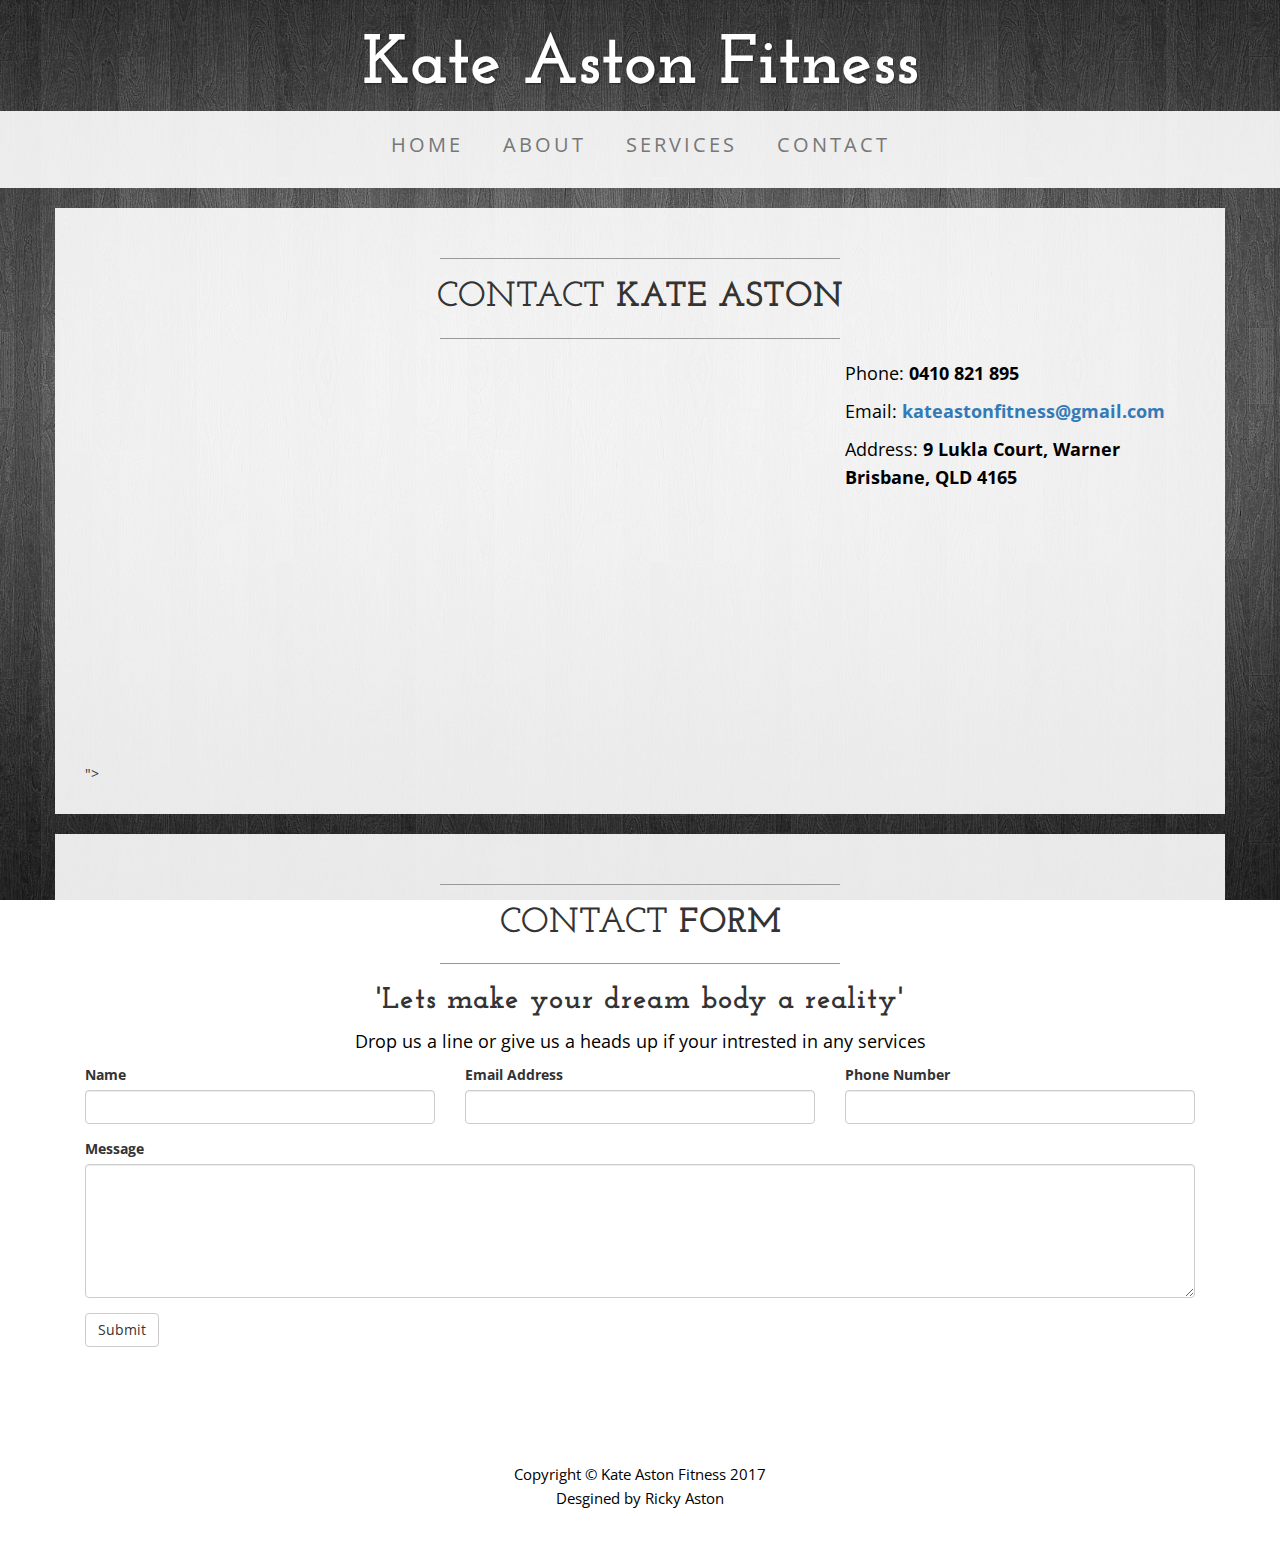
<file: contact.html>
<!DOCTYPE html>
<html lang="en">

<head>

    <meta charset="utf-8">
    <meta http-equiv="X-UA-Compatible" content="IE=edge">
    <meta name="viewport" content="width=device-width, initial-scale=1">
    <meta name="description" content="">
    <meta name="author" content="">

    <title>Contact - Kate Aston Fitness</title>

    <!-- Bootstrap Core CSS -->
    <link href="css/bootstrap.min.css" rel="stylesheet">

    <!-- Custom CSS -->
    <link href="css/business-casual.css" rel="stylesheet">

    <!-- Fonts -->
    <link href="https://fonts.googleapis.com/css?family=Open+Sans:300italic,400italic,600italic,700italic,800italic,400,300,600,700,800" rel="stylesheet" type="text/css">
    <link href="https://fonts.googleapis.com/css?family=Josefin+Slab:100,300,400,600,700,100italic,300italic,400italic,600italic,700italic" rel="stylesheet" type="text/css">

    <!-- HTML5 Shim and Respond.js IE8 support of HTML5 elements and media queries -->
    <!-- WARNING: Respond.js doesn't work if you view the page via file:// -->
    <!--[if lt IE 9]>
        <script src="https://oss.maxcdn.com/libs/html5shiv/3.7.0/html5shiv.js"></script>
        <script src="https://oss.maxcdn.com/libs/respond.js/1.4.2/respond.min.js"></script>
    <![endif]-->

</head>

<body>

    <div class="brand">Kate Aston Fitness</div>
    <!-- Navigation -->
    <nav class="navbar navbar-default" role="navigation">
        <div class="container">
            <!-- Brand and toggle get grouped for better mobile display -->
            <div class="navbar-header">
                <button type="button" class="navbar-toggle" data-toggle="collapse" data-target="#bs-example-navbar-collapse-1">
                    <span class="sr-only">Toggle navigation</span>
                    <span class="icon-bar"></span>
                    <span class="icon-bar"></span>
                    <span class="icon-bar"></span>
                </button>
                <!-- navbar-brand is hidden on larger screens, but visible when the menu is collapsed -->
                <a class="navbar-brand" href="index.html">Kate Aston Fitness</a>
            </div>
            <!-- Collect the nav links, forms, and other content for toggling -->
            <div class="collapse navbar-collapse" id="bs-example-navbar-collapse-1">
                <ul class="nav navbar-nav">
                    <li>
                        <a href="index.html">Home</a>
                    </li>
                    <li>
                        <a href="about.html">About</a>
                    </li>
                    <li>
                        <a href="Services.html">Services</a>
                    </li>
                    <li>
                        <a href="contact.html">Contact</a>
                    </li>
                </ul>
            </div>
            <!-- /.navbar-collapse -->
        </div>
        <!-- /.container -->
    </nav>

    <div class="container">

        <div class="row">
            <div class="box">
                <div class="col-lg-12">
                    <hr>
                    <h2 class="intro-text text-center">Contact
                        <strong>Kate Aston</strong>
                    </h2>
                    <hr>
                </div>
                <div class="col-md-8">
                    <!-- Embedded Google Map using an iframe - to select your location find it on Google maps and paste the link as the iframe src. If you want to use the Google Maps API instead then have at it! -->
                    <iframe width="100%" height="400" frameborder="0" scrolling="no" marginheight="0" marginwidth="0" src=https://www.google.com/maps/embed?pb=!1m18!1m12!1m3!1d1815310.310935069!2d151.83306731734174!3d-27.29666098296384!2m3!1f0!2f0!3f0!3m2!1i1024!2i768!4f13.1!3m3!1m2!1s0x6b93fc6828995a95%3A0x97d0c2d6989f2042!2s9+Lukla+Ct%2C+Warner+QLD+4500!5e0!3m2!1sen!2sau!4v1483356963974
                        " width="600 " height="450 " frameborder="0 " style="border:0 " allowfullscreen></iframe>">
                </div>
                <div class="col-md-4">
                    <p>Phone:
                        <strong>0410 821 895</strong>
                    </p>
                    <p>Email:
                        <strong><a href="mailto:kateastonfitness@gmail.com">kateastonfitness@gmail.com</a></strong>
                    </p>
                    <p>Address:
                        <strong>9 Lukla Court, Warner
                            <br>Brisbane, QLD 4165</strong>
                    </p>
                </div>
                <div class="clearfix"></div>
            </div>
        </div>

        <div class="row">
            <div class="box">
                <div class="col-lg-12">
                    <hr>
                    <h2 class="intro-text text-center">Contact
                        <strong>form</strong>
                    </h2>
                    <hr>
                    <h3>'Lets make your dream body a reality'</h3>
                    <p>Drop us a line or give us a heads up if your intrested in any services</p>
                    <form role="form">
                        <div class="row">
                            <div class="form-group col-lg-4">
                                <label>Name</label>
                                <input type="text" class="form-control">
                            </div>
                            <div class="form-group col-lg-4">
                                <label>Email Address</label>
                                <input type="email" class="form-control">
                            </div>
                            <div class="form-group col-lg-4">
                                <label>Phone Number</label>
                                <input type="tel" class="form-control">
                            </div>
                            <div class="clearfix"></div>
                            <div class="form-group col-lg-12">
                                <label>Message</label>
                                <textarea class="form-control" rows="6"></textarea>
                            </div>
                            <div class="form-group col-lg-12">
                                <input type="hidden" name="save" value="contact">
                                <button type="submit" class="btn btn-default">Submit</button>
                            </div>
                        </div>
                    </form>
                </div>
            </div>
        </div>

    </div>
    <!-- /.container -->

    <footer>
        <div class="container">
            <div class="row">
                <div class="col-lg-12 text-center">
                    <p>Copyright &copy; Kate Aston Fitness 2017
                        <br> Desgined by Ricky Aston</p>
                </div>
            </div>
        </div>
    </footer>

    <!-- jQuery -->
    <script src="js/jquery.js"></script>

    <!-- Bootstrap Core JavaScript -->
    <script src="js/bootstrap.min.js"></script>

</body>

</html>
</file>
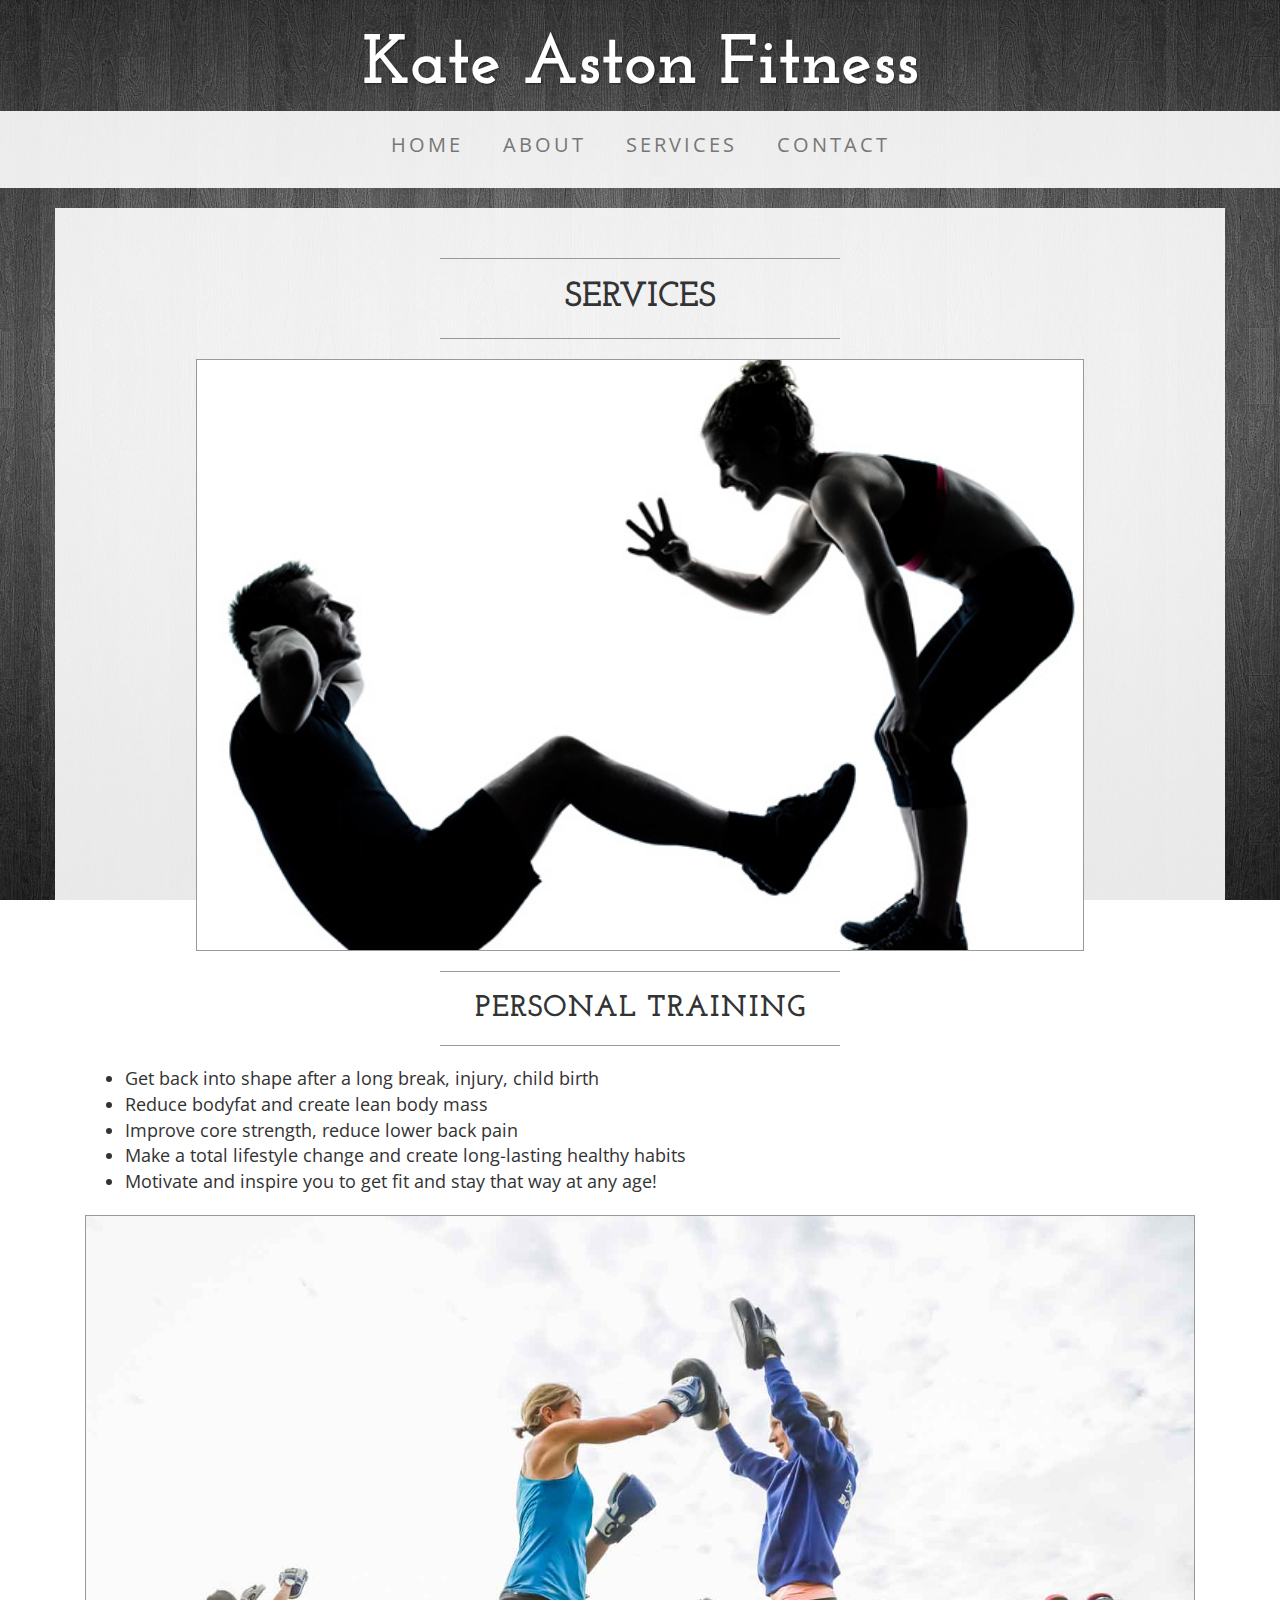
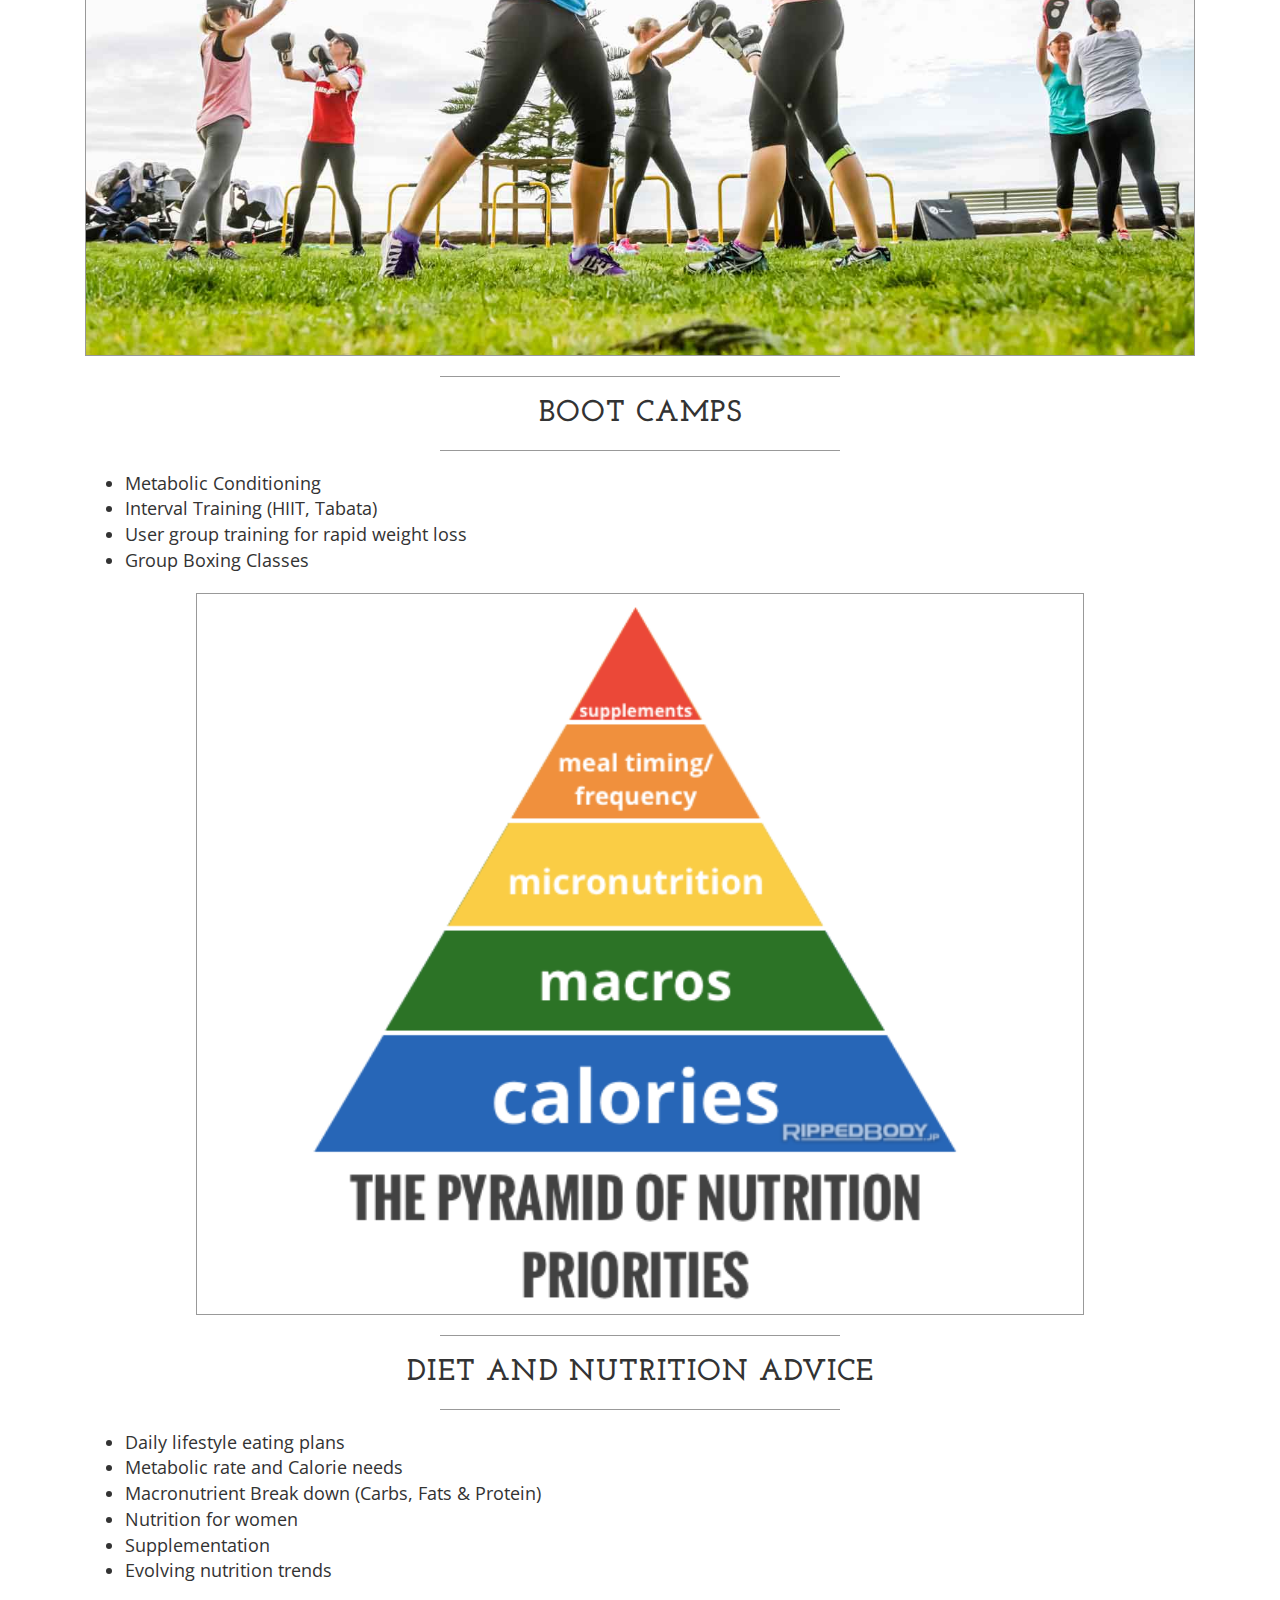
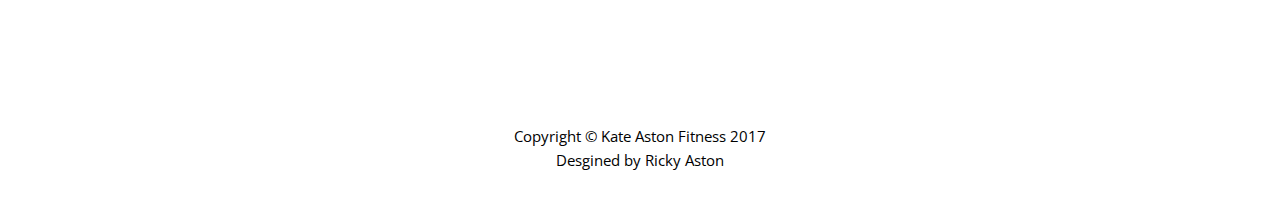
<file: Services.html>
<!DOCTYPE html>
<html lang="en">

<head>

    <meta charset="utf-8">
    <meta http-equiv="X-UA-Compatible" content="IE=edge">
    <meta name="viewport" content="width=device-width, initial-scale=1">
    <meta name="description" content="">
    <meta name="author" content="">

    <title>Services - Kate Aston Fitness</title>

    <!-- Bootstrap Core CSS -->
    <link href="css/bootstrap.min.css" rel="stylesheet">

    <!-- Custom CSS -->
    <link href="css/business-casual.css" rel="stylesheet">

    <!-- Fonts -->
    <link href="https://fonts.googleapis.com/css?family=Open+Sans:300italic,400italic,600italic,700italic,800italic,400,300,600,700,800" rel="stylesheet" type="text/css">
    <link href="https://fonts.googleapis.com/css?family=Josefin+Slab:100,300,400,600,700,100italic,300italic,400italic,600italic,700italic" rel="stylesheet" type="text/css">

    <!-- HTML5 Shim and Respond.js IE8 support of HTML5 elements and media queries -->
    <!-- WARNING: Respond.js doesn't work if you view the page via file:// -->
    <!--[if lt IE 9]>
        <script src="https://oss.maxcdn.com/libs/html5shiv/3.7.0/html5shiv.js"></script>
        <script src="https://oss.maxcdn.com/libs/respond.js/1.4.2/respond.min.js"></script>
    <![endif]-->

</head>

<body>

    <div class="brand">Kate Aston Fitness</div>
    <!-- Navigation -->
    <nav class="navbar navbar-default" role="navigation">
        <div class="container">
            <!-- Brand and toggle get grouped for better mobile display -->
            <div class="navbar-header">
                <button type="button" class="navbar-toggle" data-toggle="collapse" data-target="#bs-example-navbar-collapse-1">
                    <span class="sr-only">Toggle navigation</span>
                    <span class="icon-bar"></span>
                    <span class="icon-bar"></span>
                    <span class="icon-bar"></span>
                </button>
                <!-- navbar-brand is hidden on larger screens, but visible when the menu is collapsed -->
                <a class="navbar-brand" href="index.html">Kate Aston Fitness</a>
            </div>
            <!-- Collect the nav links, forms, and other content for toggling -->
            <div class="collapse navbar-collapse" id="bs-example-navbar-collapse-1">
                <ul class="nav navbar-nav">
                    <li>
                        <a href="index.html">Home</a>
                    </li>
                    <li>
                        <a href="about.html">About</a>
                    </li>
                    <li>
                        <a href="Services.html">Services</a>
                    </li>
                    <li>
                        <a href="contact.html">Contact</a>
                    </li>
                </ul>
            </div>
            <!-- /.navbar-collapse -->
        </div>
        <!-- /.container -->
    </nav>

    <div class="container">

        <div class="row">
            <div class="box">
                <div class="col-lg-12">
                    <hr>
                    <h2 class="intro-text text-center"><strong>SERVICES</strong>
                    </h2>
                    <hr>
                </div>
                <div class="col-lg-12 text-center">
                    <img class="img-responsive img-border img-full" src="img/personal_training.jpg" alt="">
                    <hr>
                    <h2>Personal Training</h2>
                    <hr>
                    <ul>
                        <li>
                            Get back into shape after a long break, injury, child birth
                        </li>
                        <li>
                            Reduce bodyfat and create lean body mass
                        </li>
                        <li>
                            Improve core strength, reduce lower back pain
                        </li>
                        <li>
                            Make a total lifestyle change and create long-lasting healthy habits
                        </li>
                        <li>
                            Motivate and inspire you to get fit and stay that way at any age!
                        </li>
                    </ul>

                </div>
                <div class="col-lg-12 text-center">
                    <img class="img-responsive img-border img-full" src="img/bt.jpg" alt="">
                    <hr>
                    <h2>Boot Camps</h2>
                    <hr>
                    <ul>
                        <li>
                            Metabolic Conditioning
                        </li>
                        <li>
                            Interval Training (HIIT, Tabata)
                        </li>
                        <li>
                            User group training for rapid weight loss
                        </li>
                        <li>
                            Group Boxing Classes
                        </li>
                    </ul>

                </div>
                <div class="col-lg-12 text-center">
                    <img class="img-responsive img-border img-full" src="img/diet.png" alt="">
                    <hr>
                    <h2>Diet and Nutrition Advice
                        <hr>
                    </h2>
                    <ul>
                        <li>
                            Daily lifestyle eating plans
                        </li>
                        <li>
                            Metabolic rate and Calorie needs
                        </li>
                        <li>
                            Macronutrient Break down (Carbs, Fats & Protein)
                        </li>
                        <li>
                            Nutrition for women
                        </li>
                        <li>
                            Supplementation
                        </li>
                        <li>
                            Evolving nutrition trends
                        </li>
                    </ul>

                </div>
            </div>
        </div>
<br>
    </div>
    <!-- /.container -->

    <footer>
        <div class="container">
            <div class="row">
                <div class="col-lg-12 text-center">
                    <p>Copyright &copy; Kate Aston Fitness 2017
                        <br> Desgined by Ricky Aston</p>
                </div>
            </div>
        </div>
    </footer>

    <!-- jQuery -->
    <script src="js/jquery.js"></script>

    <!-- Bootstrap Core JavaScript -->
    <script src="js/bootstrap.min.js"></script>

</body>

</html>
</file>
<file: bootstrap-social-gh-pages/assets/css/docs.css>
body{font-weight:300;-webkit-font-smoothing:antialiased}
h2{text-align:center;font-weight:300}
.btn-social-icon{margin-bottom:4px}
.jumbotron{position:relative;font-size:16px;color:#fff;color:rgba(255,255,255,0.75);text-align:center;border-radius:0;padding-bottom:80px;background-image:-webkit-linear-gradient(left, #720e9e 0, #dd4b39 100%);background-image:-o-linear-gradient(left, #720e9e 0, #dd4b39 100%);background-image:linear-gradient(to right, #720e9e 0, #dd4b39 100%);background-repeat:repeat-x;filter:progid:DXImageTransform.Microsoft.gradient(startColorstr='#ff720e9e', endColorstr='#ffdd4b39', GradientType=1)}.jumbotron h1{margin-bottom:15px;font-weight:300;letter-spacing:-1px;color:#fff}
.jumbotron iframe{width:100px !important;height:20px !important;border:none;overflow:hidden;margin:2px}
.jumbotron p a,.jumbotron .jumbotron-links a{font-weight:500;color:#fff}
.jumbotron .jumbotron-links{margin-top:15px;margin-bottom:0;padding-left:0;list-style:none;font-size:14px}.jumbotron .jumbotron-links li{display:inline}
.jumbotron .jumbotron-links li+li{margin-left:20px}
.jumbotron .bottom{position:absolute;bottom:0;left:0;right:0;padding:18px;background-color:rgba(0,0,0,0.2)}
.btn-outline{margin-top:15px;margin-bottom:15px;padding:18px 24px;font-size:inherit;font-weight:500;color:#fff;background-color:transparent;border-color:#fff;border-color:rgba(255,255,255,0.5);transition:all .1s ease-in-out}.btn-outline:hover,.btn-outline:active{color:#720e9e;background-color:#fff;border-color:#fff}
.how-to{padding:20px}.how-to h2{text-align:center}
.how-to li{font-size:21px;line-height:1.7;margin-top:20px}.how-to li p{font-size:16px;color:#555}
.how-to code{font-size:85%;word-wrap:break-word;white-space:normal}
footer{text-align:center;opacity:.8;padding:50px;background-image:-webkit-linear-gradient(left, #dd4b39 0, #720e9e 100%);background-image:-o-linear-gradient(left, #dd4b39 0, #720e9e 100%);background-image:linear-gradient(to right, #dd4b39 0, #720e9e 100%);background-repeat:repeat-x;filter:progid:DXImageTransform.Microsoft.gradient(startColorstr='#ffdd4b39', endColorstr='#ff720e9e', GradientType=1)}footer a{color:#fff}footer a:hover{color:#fff}
.links{margin:0;list-style:none;padding-left:0}.links li{display:inline;padding:0 10px}
.social-class .social-hex{font-family:Monaco,Menlo,Consolas,"Courier New",monospace;font-size:10px;opacity:.3;float:right}
.social-class li{margin-bottom:4px}.social-class li:hover .social-hex{opacity:1}
.social-class li:hover code{background-color:#e8e8ee}
.social-class code{cursor:default}
</file>
<file: css/business-casual.css>
/*!
 * Start Bootstrap - Business Casual (http://startbootstrap.com/)
 * Copyright 2013-2016 Start Bootstrap
 * Licensed under MIT (https://github.com/BlackrockDigital/startbootstrap/blob/gh-pages/LICENSE)
 */

body {
    font-family: "Open Sans","Helvetica Neue",Helvetica,Arial,sans-serif;
    background: url('../img/bg2.jpg') no-repeat center center fixed;
    -webkit-background-size: cover;
    -moz-background-size: cover;
    background-size: cover;
    -o-background-size: cover;
}

h1,
h2,
h3,
h4,
h5,
h6 {
    text-transform: uppercase;
    font-family: "Josefin Slab","Helvetica Neue",Helvetica,Arial,sans-serif;
    font-weight: 700;
    letter-spacing: 1px;
}

p {
    font-size: 1.25em;
    line-height: 1.6;
    color: #000;
}

hr {
    max-width: 400px;
    border-color: #999999;
}

ul {
  padding-bottom: 10px;
}
.social-icons{
    display: table;
    float: none;
    margin: auto;
    table-layout: fixed;
    font-size: 35px;
}

.social-icons a{
  color: black;
  opacity: .8;
  padding-bottom: 20px;
  padding-right:10px;
}

h2.intro-text{
  font-size: 35px;
  font-weight: 600;
}
.col-lg-12 ul{
  text-align: left;
}

.col-lg-12 h3{
  text-align: center;
  font-size: 30px
}
.col-lg-12 p{
  text-align: center;
}

.brand,
.address-bar {
    display: none;
}
.address-bar li a{
padding-right: 20px
}

.navbar-brand {
    text-transform: uppercase;
    font-weight: 900;
    letter-spacing: 2px;
}

.navbar-nav {
    text-transform: uppercase;
    font-weight: 400;
    letter-spacing: 3px;
}

.img-full {
    min-width: 80%;
}

.brand-before,
.brand-name {
    text-transform: capitalize;
}

.brand-before {
    margin: 15px 0;
}

.brand-name {
    margin: 0;
    font-size: 4em;
}

.tagline-divider {
    margin: 15px auto 3px;
    max-width: 250px;
    border-color: #999999;
}

.box {
    margin-bottom: 20px;
    padding: 30px 15px;
    background: #fff;
    background: rgba(255,255,255,0.9);
}

.box ul {
  font-size: 18px;
}


.intro-text {
    text-transform: uppercase;
    font-size: 2em;
    font-weight: 400;
    letter-spacing: 0px;
}

.img-border {
    float: none;
    margin: 0 auto 0;
    border: #999999 solid 1px;
}

.img-left {
    float: none;
    margin: 0 auto 0;
}


footer {
    background: #fff;
    background: rgba(255,255,255,0.9);
}

footer p {
    margin: 0;
    padding: 50px 0;
    font-size: 15px
}

@media screen and (min-width:768px) {
    .brand {
        display: inherit;
        margin: 0;
        padding: 30px 0 10px;
        text-align: center;
        text-shadow: 1px 1px 2px rgba(0,0,0,0.5);
        font-family: "Josefin Slab","Helvetica Neue",Helvetica,Arial,sans-serif;
        font-size: 5em;
        font-weight: 700;
        line-height: normal;
        color: #fff;
    }

    .top-divider {
        margin-top: 0;
    }

    .img-left {
        float: left;
        margin-right: 25px;
        height: 300px;
        width: 50%;
    }

    .address-bar {
        display: inherit;
        margin: 0;
        padding: 0 0 40px;
        text-align: center;
        text-shadow: 1px 1px 2px rgba(0,0,0,0.5);
        text-transform: uppercase;
        font-size: 1.25em;
        font-weight: 400;
        letter-spacing: 3px;
        color: #fff;
    }

    .address-bar li {
      display: inline-block;
    }

    .navbar {
        border-radius: 0;
    }

    .navbar-header {
        display: none;
    }

    .navbar {
        min-height: 0;
    }

    .navbar-default {
        border: none;
        background: #fff;
        background: rgba(255,255,255,0.9);
    }

    .nav>li>a {
        padding: 20px;
    }

    .navbar-nav>li>a {
        line-height: normal;
    }

    .navbar-nav {
        display: table;
        float: none;
        margin: 0 auto;
        table-layout: fixed;
        font-size: 20px;
    }

    .team{
      text-align: center;
    }
    .box h3{
      text-transform: inherit;
    }
@media screen and (min-width:1200px) {
    .box:after {
        content: '';
        display: table;
        clear: both;
    }
}
</file>
